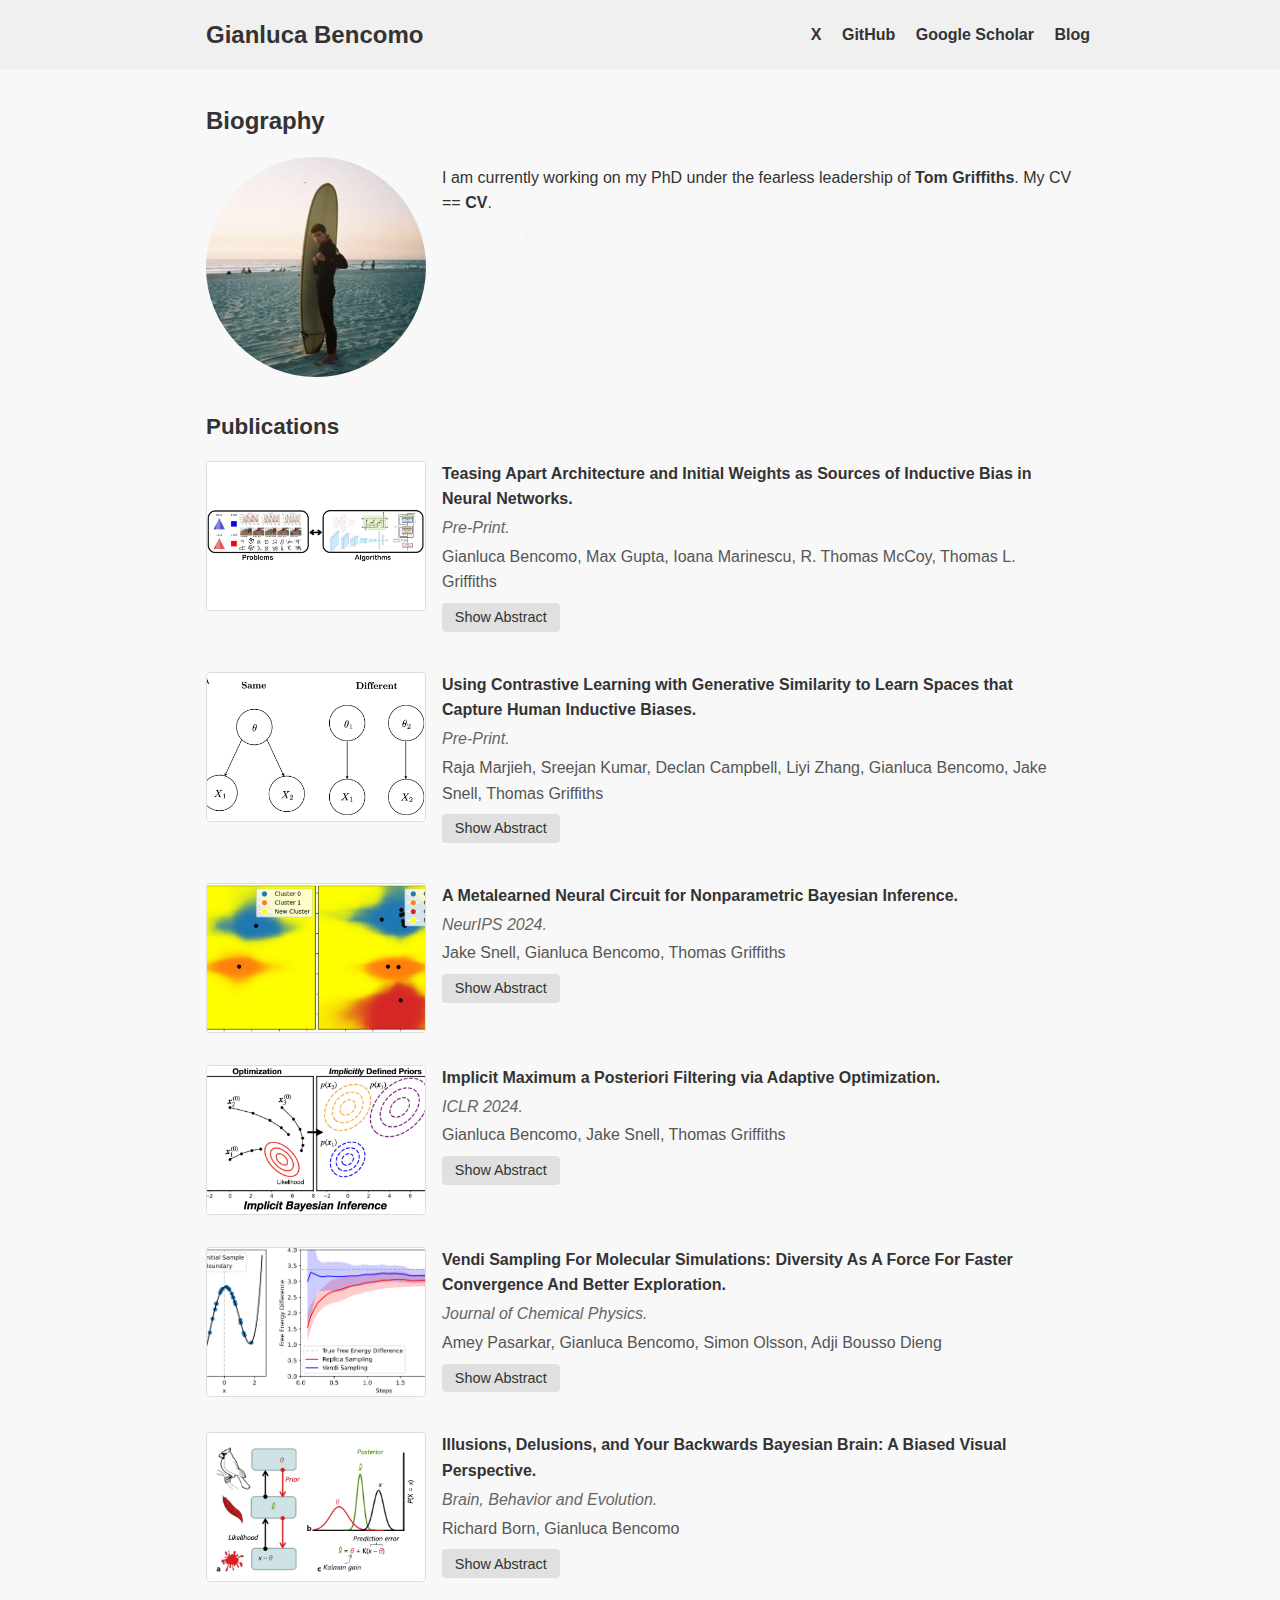
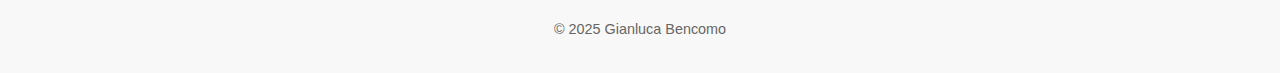
<file: index.html>
<!doctype html>
<html lang="en">
  <head>
    <meta charset="utf-8">
    <link rel="icon" href="./img/favicon.png">
    <meta name="viewport" content="width=device-width, initial-scale=1">
    <meta name="description" content="Gianluca Bencomo's personal website: professional contacts, bio, publications, and social links">
    <meta name="keywords" content="Gianluca Bencomo, machine learning, Princeton, research, computer science">
    <meta name="author" content="Gianluca Bencomo">
    <meta name="google-site-verification" content="ecgGASIgl7Mn41axpEzAQgZvp4zQ08vZvIiHW6OePLw">
    <title>Gianluca Bencomo</title>
    <link rel="stylesheet" href="style.css">
    <script async src="https://www.googletagmanager.com/gtag/js?id=G-Y4C6XFXPF4"></script>
    <script>
        window.dataLayer = window.dataLayer || [];
        function gtag(){dataLayer.push(arguments);}
        gtag('js', new Date());
        gtag('config', 'G-Y4C6XFXPF4');
    </script>
  </head>
  <body>
    <!-- Header Section -->
    <header>
      <div class="header-container">
        <div class="header-left">
            <h1 class="header-name"><a href="./index.html">Gianluca Bencomo</a></h1>
        </div>
        <div class="header-right">
          <a href="https://x.com/gianlucabencomo" aria-label="Visit X">X</a>
          <a href="https://github.com/gianlucabencomo" aria-label="Visit GitHub">GitHub</a>
          <a href="https://scholar.google.com/citations?user=xSS55BgAAAAJ&hl=en" aria-label="Visit Google Scholar">Google Scholar</a>
          <a href="./blog.html" aria-label="Visit Blog">Blog</a>
        </div>
      </div>
    </header>

    <main>
      <!-- Biography Section -->
      <section id="biography" class="container">
        <h2>Biography</h2>    
        <div class="bio-content">
          <img src="img/gianluca.JPG" alt="Portrait of Gianluca Bencomo" class="bio-img">
          <div class="bio-text">
            <p>
              I am currently working on my PhD under the fearless leadership of <a href="https://cocosci.princeton.edu/tom/index.php">Tom Griffiths</a>. My CV == <a href="./CV.pdf">CV</a>.
            </p>
            <p style="opacity: 0.01; color: #777;">
              In addition, I recently started a stealth startup with two friends: <a href="https://luduslabs.ai" style="opacity: 0.01; color: #777;">luduslabs.ai</a>
            </p>
          </div>
        </div>
      </section>

      <!-- Publications Section -->
      <section id="publications" class="container">
        <h2>Publications</h2>

        <div class="pub">
          <img src="img/teasing.jpg" alt="Publication Image" class="pub-img">
          <div>
            <p class="pub-title">
              <a href="http://arxiv.org/abs/2502.20237">Teasing Apart Architecture and Initial Weights as Sources of Inductive Bias in Neural Networks.</a>
            </p>
            <p class="pub-venue">Pre-Print.</p>
            <p class="pub-authors">Gianluca Bencomo, Max Gupta, Ioana Marinescu, R. Thomas McCoy, Thomas L. Griffiths</p>
            <button class="abstract-btn" onclick="toggleAbstract(this)">Show Abstract</button>
            <p class="pub-abstract hidden">Artificial neural networks can acquire many aspects of human knowledge from data, making them promising as models of human learning. But what those networks can learn depends upon their inductive biases -- the factors other than the data that influence the solutions they discover -- and the inductive biases of neural networks remain poorly understood, limiting our ability to draw conclusions about human learning from the performance of these systems. Cognitive scientists and machine learning researchers often focus on the architecture of a neural network as a source of inductive bias. In this paper we explore the impact of another source of inductive bias -- the initial weights of the network -- using meta-learning as a tool for finding initial weights that are adapted for specific problems. We evaluate four widely-used architectures -- MLPs, CNNs, LSTMs, and Transformers -- by meta-training 430 different models across three tasks requiring different biases and forms of generalization. We find that meta-learning can substantially reduce or entirely eliminate performance differences across architectures and data representations, suggesting that these factors may be less important as sources of inductive bias than is typically assumed. When differences are present, architectures and data representations that perform well without meta-learning tend to meta-train more effectively. Moreover, all architectures generalize poorly on problems that are far from their meta-training experience, underscoring the need for stronger inductive biases for robust generalization.</p>
          </div>
        </div>


        <div class="pub">
          <img src="img/contrastive.jpg" alt="Publication Image" class="pub-img">
          <div>
            <p class="pub-title">
              <a href="https://arxiv.org/abs/2405.19420">Using Contrastive Learning with Generative Similarity to Learn Spaces that Capture Human Inductive Biases.</a>
            </p>
            <p class="pub-venue">Pre-Print.</p>
            <p class="pub-authors">Raja Marjieh, Sreejan Kumar, Declan Campbell, Liyi Zhang, Gianluca Bencomo, Jake Snell, Thomas Griffiths</p>
            <button class="abstract-btn" onclick="toggleAbstract(this)">Show Abstract</button>
            <p class="pub-abstract hidden">Humans rely on strong inductive biases to learn from few examples and abstract useful information from sensory data. Instilling such biases in machine learning models has been shown to improve their performance on various benchmarks including few-shot learning, robustness, and alignment. However, finding effective training procedures to achieve that goal can be challenging as psychologically-rich training data such as human similarity judgments are expensive to scale, and Bayesian models of human inductive biases are often intractable for complex, realistic domains. Here, we address this challenge by introducing a Bayesian notion of generative similarity whereby two datapoints are considered similar if they are likely to have been sampled from the same distribution. This measure can be applied to complex generative processes, including probabilistic programs. We show that generative similarity can be used to define a contrastive learning objective even when its exact form is intractable, enabling learning of spatial embeddings that express specific inductive biases. We demonstrate the utility of our approach by showing that it can be used to capture human inductive biases for geometric shapes, distinguish different abstract drawing styles that are parameterized by probabilistic programs, and capture abstract high-level categories that enable generalization.</p>
          </div>
        </div>

        <div class="pub">
          <img src="img/circuit.jpg" alt="Publication Image" class="pub-img">
          <div>
            <p class="pub-title">
              <a href="https://arxiv.org/abs/2311.14601">A Metalearned Neural Circuit for Nonparametric Bayesian Inference.</a>
            </p>
            <p class="pub-venue">NeurIPS 2024.</p>
            <p class="pub-authors">Jake Snell, Gianluca Bencomo, Thomas Griffiths</p>
            <button class="abstract-btn" onclick="toggleAbstract(this)">Show Abstract</button>
            <p class="pub-abstract hidden">Most applications of machine learning to classification assume a closed set of balanced classes. This is at odds with the real world, where class occurrence statistics often follow a long-tailed power-law distribution and it is unlikely that all classes are seen in a single sample. Nonparametric Bayesian models naturally capture this phenomenon, but have significant practical barriers to widespread adoption, namely implementation complexity and computational inefficiency. To address this, we present a method for extracting the inductive bias from a nonparametric Bayesian model and transferring it to an artificial neural network. By simulating data with a nonparametric Bayesian prior, we can metalearn a sequence model that performs inference over an unlimited set of classes. After training, this "neural circuit" has distilled the corresponding inductive bias and can successfully perform sequential inference over an open set of classes. Our experimental results show that the metalearned neural circuit achieves comparable or better performance than particle filter-based methods for inference in these models while being faster and simpler to use than methods that explicitly incorporate Bayesian nonparametric inference.</p>
          </div>
        </div>


        <div class="pub">
          <img src="img/implicit.jpg" alt="Publication Image" class="pub-img">
          <div>
            <p class="pub-title">
              <a href="https://arxiv.org/abs/2311.10580">Implicit Maximum a Posteriori Filtering via Adaptive Optimization.</a>
            </p>
            <p class="pub-venue">ICLR 2024.</p>
            <p class="pub-authors">Gianluca Bencomo, Jake Snell, Thomas Griffiths</p>
            <button class="abstract-btn" onclick="toggleAbstract(this)">Show Abstract</button>
            <p class="pub-abstract hidden">Bayesian filtering approximates the true underlying behavior of a time-varying system by inverting an explicit generative model to convert noisy measurements into state estimates. This process typically requires either storage, inversion, and multiplication of large matrices or Monte Carlo estimation, neither of which are practical in high-dimensional state spaces such as the weight spaces of artificial neural networks. Here, we frame the standard Bayesian filtering problem as optimization over a time-varying objective. Instead of maintaining matrices for the filtering equations or simulating particles, we specify an optimizer that defines the Bayesian filter implicitly. In the linear-Gaussian setting, we show that every Kalman filter has an equivalent formulation using K steps of gradient descent. In the nonlinear setting, our experiments demonstrate that our framework results in filters that are effective, robust, and scalable to high-dimensional systems, comparing well against the standard toolbox of Bayesian filtering solutions. We suggest that it is easier to fine-tune an optimizer than it is to specify the correct filtering equations, making our framework an attractive option for high-dimensional filtering problems.</p>
          </div>
        </div>
        

        <div class="pub">
          <img src="img/vendi.jpg" alt="Publication Image" class="pub-img">
          <div>
            <p class="pub-title">
              <a href="https://doi.org/10.1063/5.0166172">Vendi Sampling For Molecular Simulations: Diversity As A Force For Faster Convergence And Better Exploration.</a>
            </p>
            <p class="pub-venue">Journal of Chemical Physics.</p>
            <p class="pub-authors">Amey Pasarkar, Gianluca Bencomo, Simon Olsson, Adji Bousso Dieng</p>
            <button class="abstract-btn" onclick="toggleAbstract(this)">Show Abstract</button>
            <p class="pub-abstract hidden">Molecular dynamics (MD) is the method of choice for understanding the structure, function, and interactions of molecules. However, MD simulations are limited by the strong metastability of many molecules, which traps them in a single conformation basin for an extended amount of time. Enhanced sampling techniques, such as metadynamics and replica exchange, have been developed to overcome this limitation and accelerate the exploration of complex free energy landscapes. In this paper, we propose Vendi Sampling, a replica-based algorithm for increasing the efficiency and efficacy of the exploration of molecular conformation spaces. In Vendi sampling, replicas are simulated in parallel and coupled via a global statistical measure, the Vendi Score, to enhance diversity. Vendi sampling allows for the recovery of unbiased sampling statistics and dramatically improves sampling efficiency. We demonstrate the effectiveness of Vendi sampling in improving molecular dynamics simulations by showing significant improvements in coverage and mixing between metastable states and convergence of free energy estimates for four common benchmarks, including Alanine Dipeptide and Chignolin.</p>
          </div>
        </div>


        <div class="pub">
          <img src="img/brain.jpg" alt="Publication Image" class="pub-img">
          <div>
            <p class="pub-title">
              <a href="https://karger.com/bbe/article-abstract/95/5/272/47302/Illusions-Delusions-and-Your-Backwards-Bayesian?redirectedFrom=fulltext">Illusions, Delusions, and Your Backwards Bayesian Brain: A Biased Visual Perspective.</a>
            </p>
            <p class="pub-venue">Brain, Behavior and Evolution.</p>
            <p class="pub-authors">Richard Born, Gianluca Bencomo</p>
            <button class="abstract-btn" onclick="toggleAbstract(this)">Show Abstract</button>
            <p class="pub-abstract hidden">The retinal image is insufficient for determining what is "out there," because many different real-world geometries could produce any given retinal image. Thus, the visual system must infer which external cause is most likely, given both the sensory data and prior knowledge that is either innate or learned via interactions with the environment. We will describe a general framework of "hierarchical Bayesian inference" that we and others have used to explore the role of cortico-cortical feedback in the visual system, and we will further argue that this approach to "seeing" makes our visual systems prone to perceptual errors in a variety of different ways. In this deliberately provocative and biased perspective, we argue that the neuromodulator, dopamine, may be a crucial link between neural circuits performing Bayesian inference and the perceptual idiosyncrasies of people with schizophrenia.</p>
          </div>
        </div>

      </section>
    </main>

    <footer>
      <p>&copy; 2025 Gianluca Bencomo</p>
    </footer>

    <script>
      function toggleAbstract(button) {
        const abstract = button.nextElementSibling;
        if (abstract.classList.contains("hidden")) {
          abstract.classList.remove("hidden");
          button.textContent = "Hide Abstract";
        } else {
          abstract.classList.add("hidden");
          button.textContent = "Show Abstract";
        }
      }
    </script>
  </body>
</html>
</file>
<file: style.css>
/* Base styles */
* {
  box-sizing: border-box;
  margin: 0;
  padding: 0;
}

body {
  font-family: Arial, sans-serif;
  background-color: #f8f8f8;
  color: #333;
  line-height: 1.6;
  margin: 0;
}

/* Header */
header {
  background-color: #f0f0f0;
  padding: 1rem;
}

.header-container {
  max-width: 900px;
  margin: 0 auto;
  display: flex;
  justify-content: space-between;
  align-items: center;
}

.header-left h1 {
  font-size: 1.5rem;
  margin: 0;
}

.header-left a {
  margin-left: 1rem;
  text-decoration: none;
  color: #333;
  font-weight: bold;
}

.header-left a:hover {
  text-decoration: underline;
}

.header-right a {
  margin-left: 1rem;
  text-decoration: none;
  color: #333;
  font-weight: bold;
}

.header-right a:hover {
  text-decoration: underline;
}

/* Main container sections */
.container {
  max-width: 900px;
  margin: 2rem auto;
  padding: 0 1rem;
}

/* Biography Section */
.bio-content {
  display: flex;
  align-items: flex-start;
  gap: 1rem;
  margin-top: 1rem;
}

.bio-img {
  width: 220px;
  border-radius: 50%;
  object-fit: cover;
}

.bio-text p {
  margin-top: 0.5rem;
}

.bio-text a {
    text-decoration: none;
    color: #333;
    font-weight: bold;
}

.bio-text a:hover {
    text-decoration: underline;
}


/* Publications Section */
#publications h2 {
  margin-bottom: 1rem;
  font-size: 1.4rem;
}

.pub {
  display: flex;
  gap: 1rem;
  margin-bottom: 2rem;
  align-items: flex-start;
}

.pub-img {
  width: 220px;
  height: 150px; /* Keeps the thumbnail consistent */
  object-fit: cover;
  border: 1px solid #ddd;
  border-radius: 4px;
  flex-shrink: 0;
}

.pub-title {
  font-weight: bold;
  margin-bottom: 0.2rem;
}

.pub-title a {
  color: #333;
  text-decoration: none;
}

.pub-title a:hover {
  text-decoration: underline;
}

.pub-venue {
  font-style: italic;
  color: #666;
  margin-bottom: 0.2rem;
}

.pub-authors {
  margin-bottom: 0.5rem;
  color: #555;
}

/* Abstract toggle button */
.abstract-btn {
  appearance: none;
  -webkit-appearance: none;
  -moz-appearance: none;
  background-color: #e0e0e0;
  color: #333;
  border: none;
  padding: 0.4rem 0.8rem;
  margin-bottom: 0.5rem;
  cursor: pointer;
  border-radius: 4px;
  font-size: 0.9rem;
  text-decoration: none;
  outline: none;
}

.abstract-btn:hover {
  background-color: #ccc;
}

/* Abstract text */
.pub-abstract {
  margin-top: 0.5rem;
  line-height: 1.4;
}

.hidden {
  display: none;
}

/* Footer */
footer {
  text-align: center;
  margin: 2rem 0;
  color: #666;
  font-size: 0.9rem;
}


/* Mobile-friendly layout */
@media (max-width: 768px) {
  .header-container {
    flex-direction: column;
    align-items: center;
    justify-content: center; /* overrides space-between */
  }

  .header-left,
  .header-right {
    display: flex;
    justify-content: center;
    width: 100%;
  }

  .header-left {
    margin-bottom: 0.2rem; 
  }

  .header-right a {
    margin-left: 0;
    margin-right: 1rem;
  }

  .header-right a:last-child {
    margin-bottom: 0;
  }

  .bio-content {
    flex-direction: column;
    align-items: center;
  }

  .bio-img {
    margin-bottom: 1rem;
  }

  .pub {
    flex-direction: column;
    align-items: center;
  }

  .pub-img {
    margin-bottom: 1rem;
  }

  .pub > div {
    text-align: left; 
    width: 100%; /* Optional: ensures it uses the full width for left alignment */
  }

}
</file>
